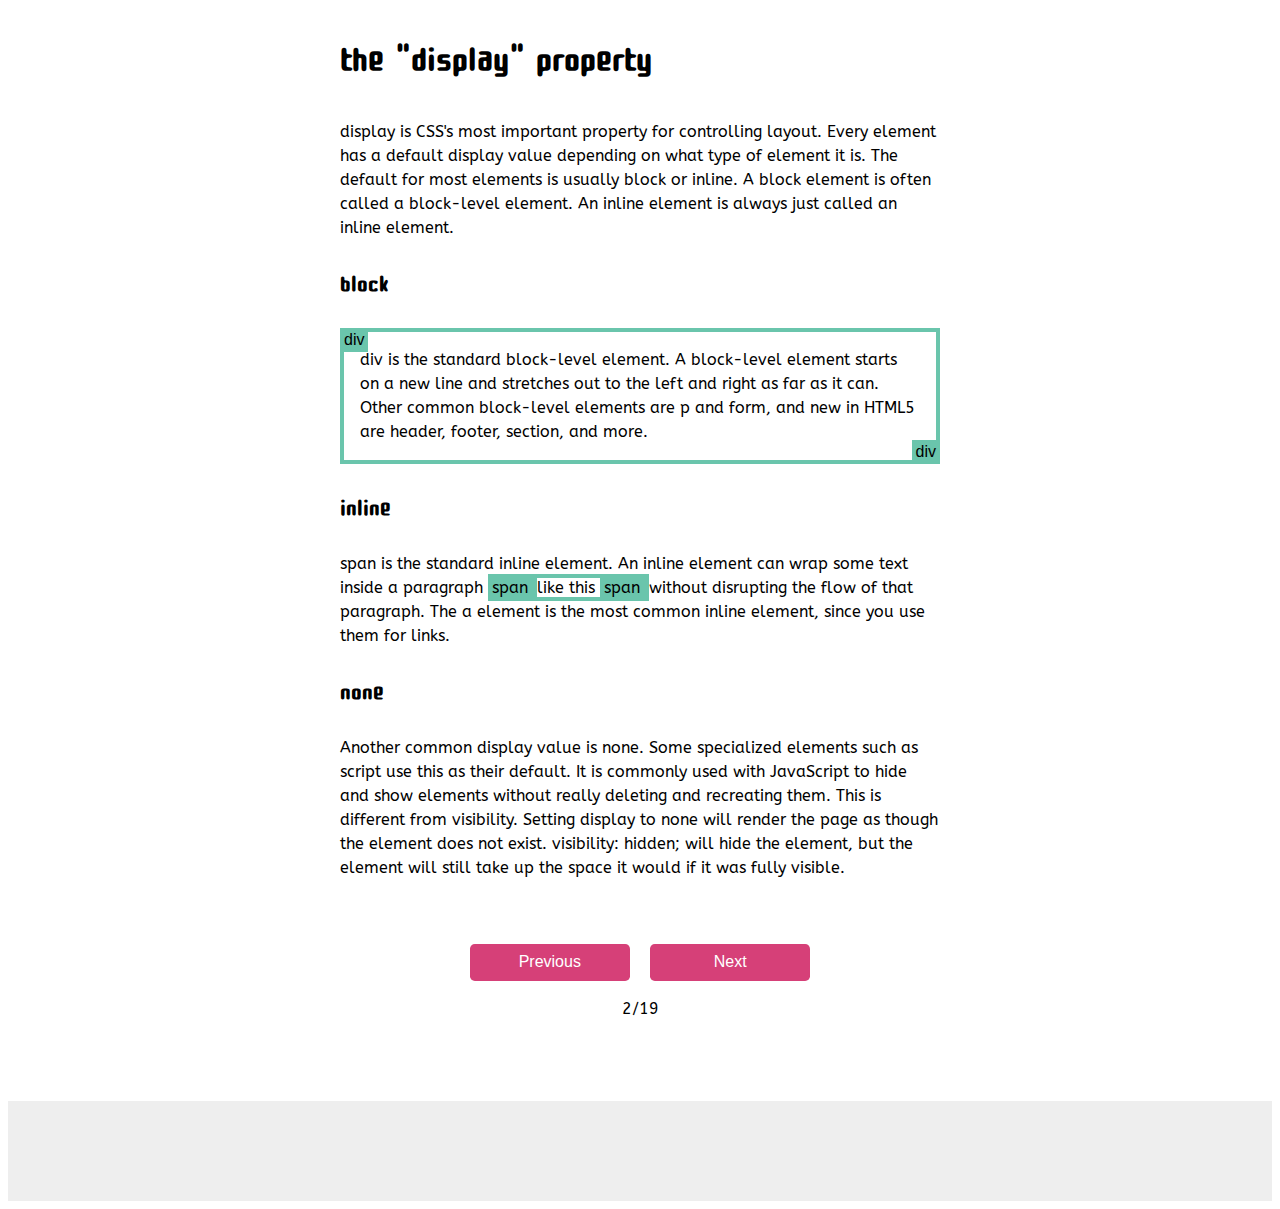
<file: 01-friday/index.html>
<head>
    <link href="http://fonts.googleapis.com/css?family=Cute+Font|ABeeZee" rel="stylesheet" type="text/css">
    <link rel="stylesheet" href="./style.css" type="text/css">
</head>
<body>
    <div id="container">

            <h1 class="content">the "display" property</h1>
            <p class="content">display is CSS's most important property for controlling layout. Every element has a default display value depending on what type of element it is. The default for most elements is usually block or inline. A block element is often called a block-level element. An inline element is always just called an inline element.</p>
            <h2 id="block" class="content">block</h2>
            <div class="content elem border">
                <span class="label before"> div </span>
                <p>
                    div is the standard block-level element. A block-level element starts on a new line and stretches out to the left and right as far as it can. Other common block-level elements are p and form, and new in HTML5 are header, footer, section, and more.
                </p>
                <span class="label after">div</span>
            </div>
            <h2 class="content">inline</h2>
            <p class="content">
                span is the standard inline element. An inline element can wrap some text inside a paragraph <span class="elem-inline border"> 
                        <span class="label before"> span </span>
                            like this 
                        <span class="label after"> span </span>
                    
                </span> without disrupting the flow of that paragraph. The a element is the most common inline element, since you use them for links.
            </p>
            <h2 class="content">none</h2>
            <p class="content">Another common display value is none. Some specialized elements such as script use this as their default. It is commonly used with JavaScript to hide and show elements without really deleting and recreating them.
        
                    This is different from visibility. Setting display to none will render the page as though the element does not exist. visibility: hidden; will hide the element, but the element will still take up the space it would if it was fully visible.</p>
            
            <div class="nav content" id="nav">
                <a class="navbutton prev" href="#container">Previous</a>
                <a class="navbutton next" href="#nav">Next</a>
                <p>2/19</p>
            </div>
    </div>
    <footer>
        
    </footer>
</body>
</file>
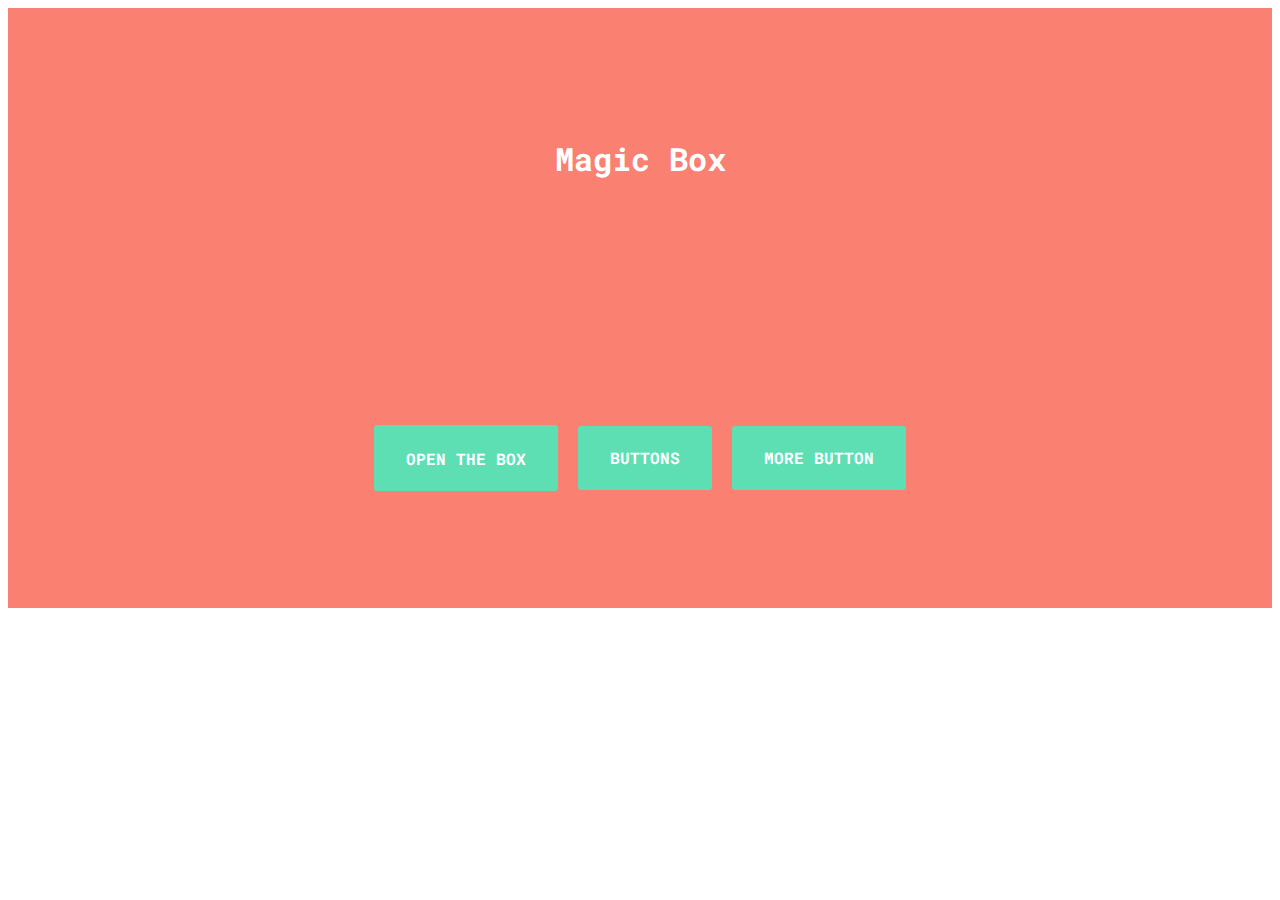
<file: 02-sat/index.html>
<head>
    <link href="https://fonts.googleapis.com/css?family=Roboto+Mono:400,500|Roboto:300,400,400i,500,700" rel="stylesheet">    <link rel="stylesheet" href="./style.css" type="text/css">
</head>
<body>
    <div class="section">
        <h1>Magic Box</h1>
    </div>
    <div class="section">
        <a href="#" class="button">Open the box</a>
        <a href="#" class="button test">Buttons</a>
        <a href="#" class="button test">More button</a>
    </div>
    <footer>
        
    </footer>
</body>
</file>
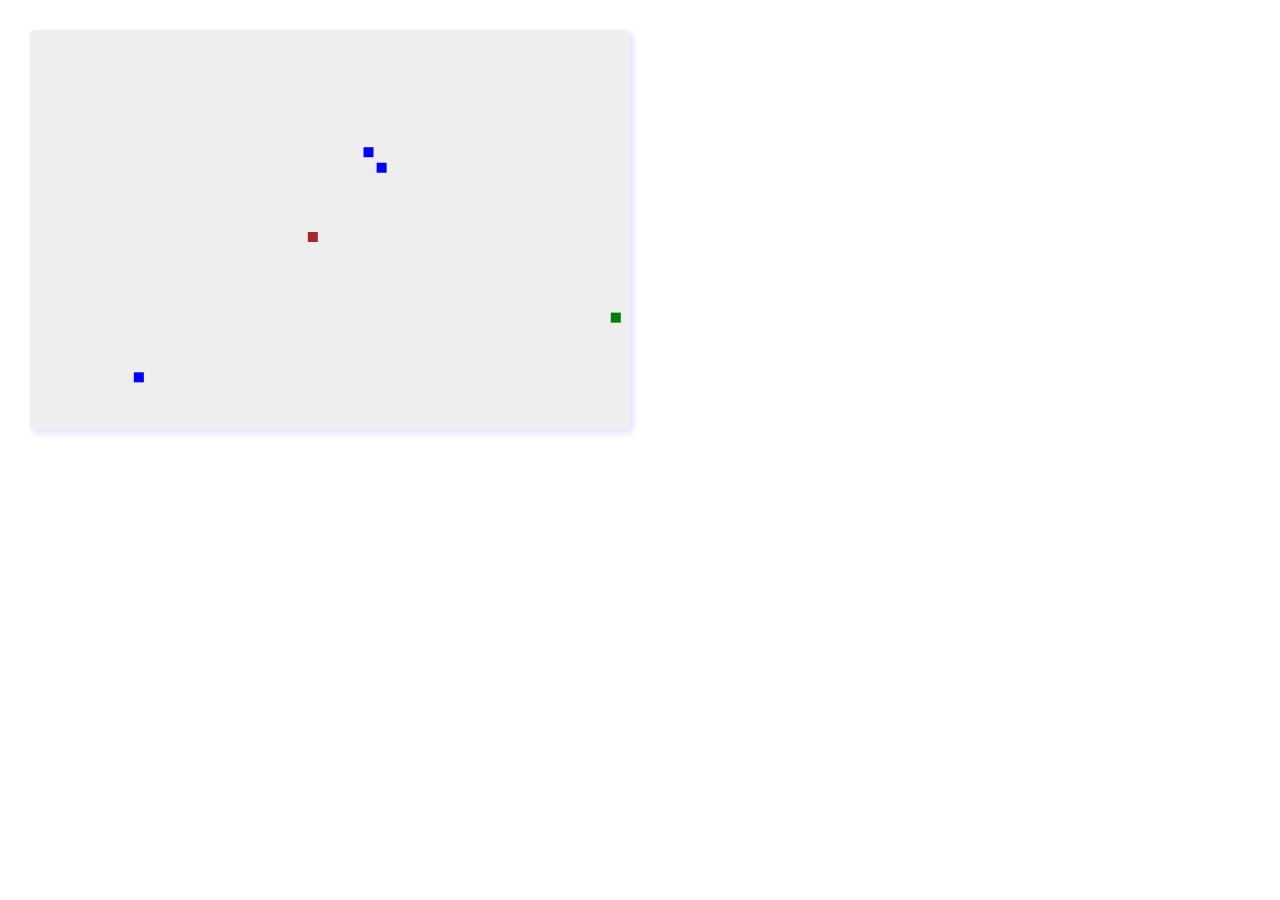
<file: 03-thursday/index.html>
<head>
    <link rel="stylesheet" href="style.css">
    <script src="index.js"></script>
</head>
<body>
    <div id="root" class="container">
    </div>
    <div id="sidebar" class="container" ></div>
</body>
</file>
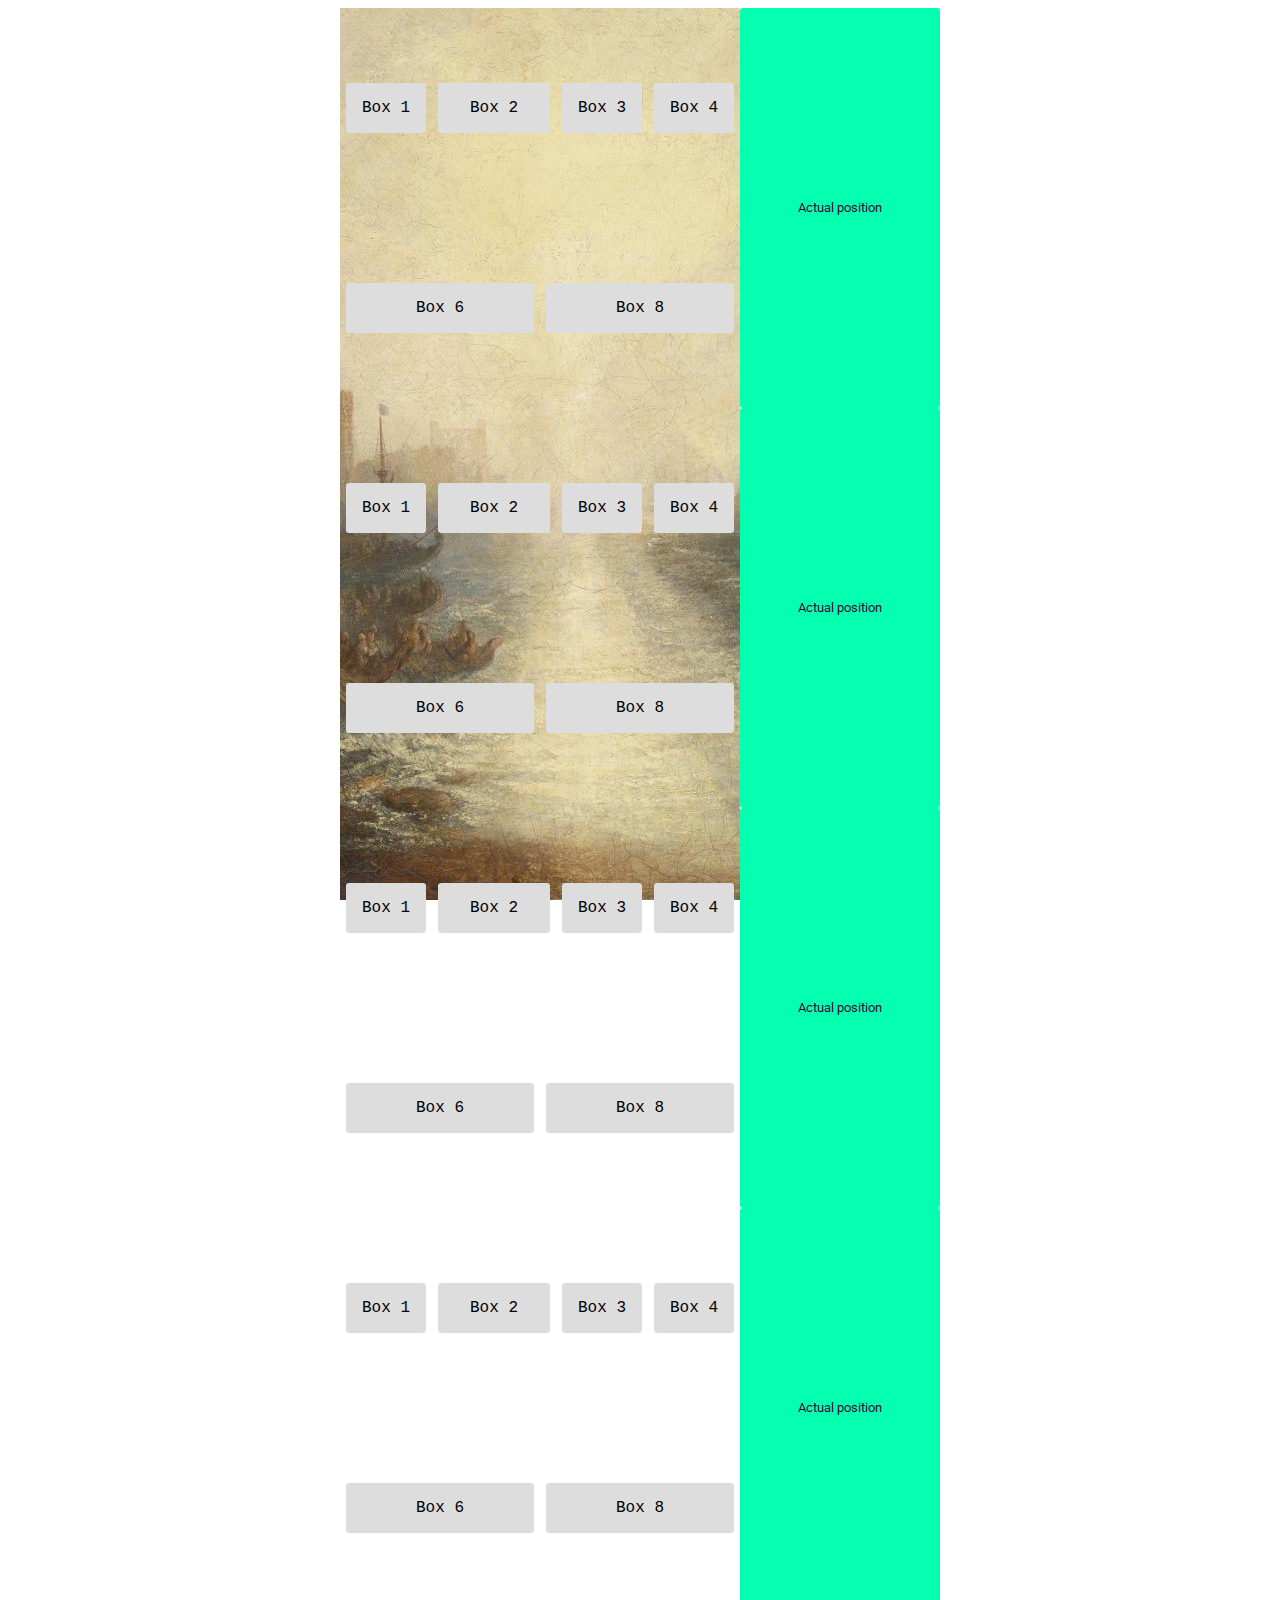
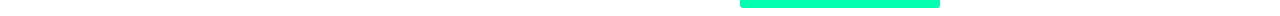
<file: 04-friday/index.html>
<head>
    <link href="https://fonts.googleapis.com/css?family=Roboto+Mono:400,500|Roboto:300" rel="stylesheet">    <link rel="stylesheet" href="./style.css" type="text/css">
    <link rel="stylesheet" href="./box.css" type="text/css">
</head>
<body>
   <div class="section">
        <div class="box-container">
            <div class="box">Box 1</div>
            <div class="box tall">Box 2</div>
            <div class="box">Box 3</div>
            <div class="box">Box 4</div>
            <div class="box tall">Box 6</div>
            <div class="box small">Box 8</div>
        </div>
        <div class="button">Actual position</div>
   </div>
   <div class="section">
        <div class="box-container">
            <div class="box">Box 1</div>
            <div class="box tall">Box 2</div>
            <div class="box">Box 3</div>
            <div class="box">Box 4</div>
            <div class="box tall">Box 6</div>
            <div class="box small">Box 8</div>
        </div>
        <div class="button">Actual position</div>
   </div>
   <div class="section">
        <div class="box-container">
            <div class="box">Box 1</div>
            <div class="box tall">Box 2</div>
            <div class="box">Box 3</div>
            <div class="box">Box 4</div>
            <div class="box tall">Box 6</div>
            <div class="box small">Box 8</div>
        </div>
        <div class="button">Actual position</div>
   </div>
   <div class="section">
        <div class="box-container">
            <div class="box">Box 1</div>
            <div class="box tall">Box 2</div>
            <div class="box">Box 3</div>
            <div class="box">Box 4</div>
            <div class="box tall">Box 6</div>
            <div class="box small">Box 8</div>
        </div>
        <div class="button">Actual position</div>
   </div>
</body>
</file>
<file: 01-friday/style.css>
/* -------------- BODY ------------- */
body {
    font-family: Arial, Helvetica, sans-serif;
    line-height: 1.5em;
}

/* -------------- LAYOUT ------------- */

/* center the main content */
.content {
    margin: 1em auto;
    max-width: 600px;
}

/* nice frame around the page */
#container {
    margin: 1em;
}

/* this causes the *outside* of the box to fit in the box
   so everything lines up
*/
* {
    box-sizing: border-box;
}

/* -------------- ELEMENTS ------------- */

/* the green box requires a lot of cSS */
.border {
    border: 4px solid #6AC5AC;
    position: relative;
}

.elem > p {
    padding: 0em 1em;
}

.label {
    line-height: 1em;
    position: absolute;
    background: #6AC5AC;
}

.before {
    top: 0px;
    left: 0px;
    padding: 0px 4px 4px 0px;
}

.after {
    right: 0px;
    bottom: 0px;
    padding: 4px 0px 0px 4px;
}

/* makes the divs not overlap with each other! magic! */
.elem-inline .before, .elem-inline .after {
    position: static;
}

/* typography */
h1, h2 {
    font-family: "Cute Font", serif;
}
h2 {
    font-size: 2em;
}
h1 {
    font-size: 3em;
}
p {
    font-family: "ABeeZee"
}

/* Nav buttons */
.nav {
    text-align: center;
    padding: 3em;
}
.nav .navbutton {
    padding: .4em;
    min-width: 10em;
    display: inline-block;
    text-decoration: none;
    background-color: #d64078;
    border-radius: .3em;
    color: white;
    margin: 0em .5em;
}

footer {
    height: 100px;
    background: #eee;
}
</file>
<file: 02-sat/style.css>
* {
    /* border: 1px solid blue; */
}
.section {
    display: flex;
    justify-content: center;
    align-items: center;

    color: white;
    min-height: 300px;
    background: salmon;
    
    font-family: 'Roboto Mono';
}

.button {
    color:white;
    background: #5edeb3;
    margin: 10px;
    padding: 1.4em 2em;
    font-weight: 700;
    text-decoration: none;
    text-transform: uppercase;
    border-radius: .2em;

    transition: .2s background;

}
.test {
    line-height: 1.2;
    max-width: 100%;
    max-height: 100%;
}

.button:hover {
    background: #5539d2;
    box-shadow: 1.6em 1.6em 0 0 rgba(113,91,210,.1)
}
</file>
<file: 03-thursday/style.css>
* { margin: 0; padding: 0; box-sizing: border-box;}

/* 

Color palette:

#414a4c	(65,74,76) (greyest)
#3b444b	(59,68,75)
#353839	(53,56,57)
#232b2b	(35,43,43)
#0e1111 (14,17,17) (blackest)

*/
body {
    color: white;
    display: flex;
}

#root {
    height: 100%;
    flex: 9;
}

#sidebar{
    flex: 3;
}

.container {
    padding: 30px;
}

canvas {
    display: block;
    border-radius: 5px;
    box-shadow: 3px 3px 6px #ddf;
}
</file>
<file: 04-friday/style.css>
* {
    box-sizing: border-box;
}

.container{
    display: flex;
    justify-content: center;
    align-items: center;
    background: salmon;
    height: 100%;
}

li {
    list-style-type: none;
}
.list-header {
    font-size: 3em;
    font-family: 'Roboto';
    margin: 0.5em;
    text-decoration: underline;
}

.card{
    border-radius: 12px;
    background: #eef;
    color: #5539d2;

    padding: 12px;

    display: flex;
    flex-direction: row;
    max-width: 400px;
    margin: 1em;

    transition: .4s transform;
    box-shadow: 4px 4px 4px #5539d2;
}

.card:hover {
    transform: translateX(-5px) scale(1.05) rotate(7deg);
}

.card .image {
    flex: 1;
    width: 60px;
    height: 60px;
    background: white;
    border-radius: 10px;
    overflow: hidden;
    margin-right: 12px;
}
.card .content {
    flex: 4;
    font-family: 'Roboto';
    font-size: 0.8em;
}
.card .content .header {
    font-size: 1.8em;
    margin-bottom: 1rem;
}
</file>
<file: 04-friday/box.css>
html {
    font-size: 16px;
}

.section {
    display: flex;
    justify-content: center;
}

.box-container {
    background: #eee;

    background: url('regulus.jpg');
    background-attachment: fixed;
    background-position: bottom left;

    height: 400px;
    width: 400px;

    /* the important properties */
    display: flex;
    flex-wrap: wrap;
    align-content: stretch;
    align-items: center;
}

.box {
    /* set the div dimensions */
    width: 80px;
    height: 50px;
    margin: 6px;
    border-radius: 3px;
    background: #ddd;

    /* add some text */
    color: black;
    font-family: 'Courier New', Courier, monospace;

    /* center the text */
    display: flex;
    justify-content: center;
    align-items: center;
}

.box:hover {
    cursor: progress;

    width: 100px;
    background: #222;
    color: white;

    /* allow it to stretch to full */
    height: auto;
    align-self: stretch;
}

.tall {
    flex-grow: 1;
}
.small {
    flex-grow: 1;
}

.button {
    color: #310736;
    background: #05ffb0;
    border: 2px solid #05ffb0;
    border-radius: 3px;

    /* vertical */
    display: flex;
    align-items: center; 
    justify-content: center;
    padding: .8rem 1rem;
    font-family: 'Roboto';
    font-size: 0.8rem;
    line-height: 1.6;
    width: 200px;

}
</file>
